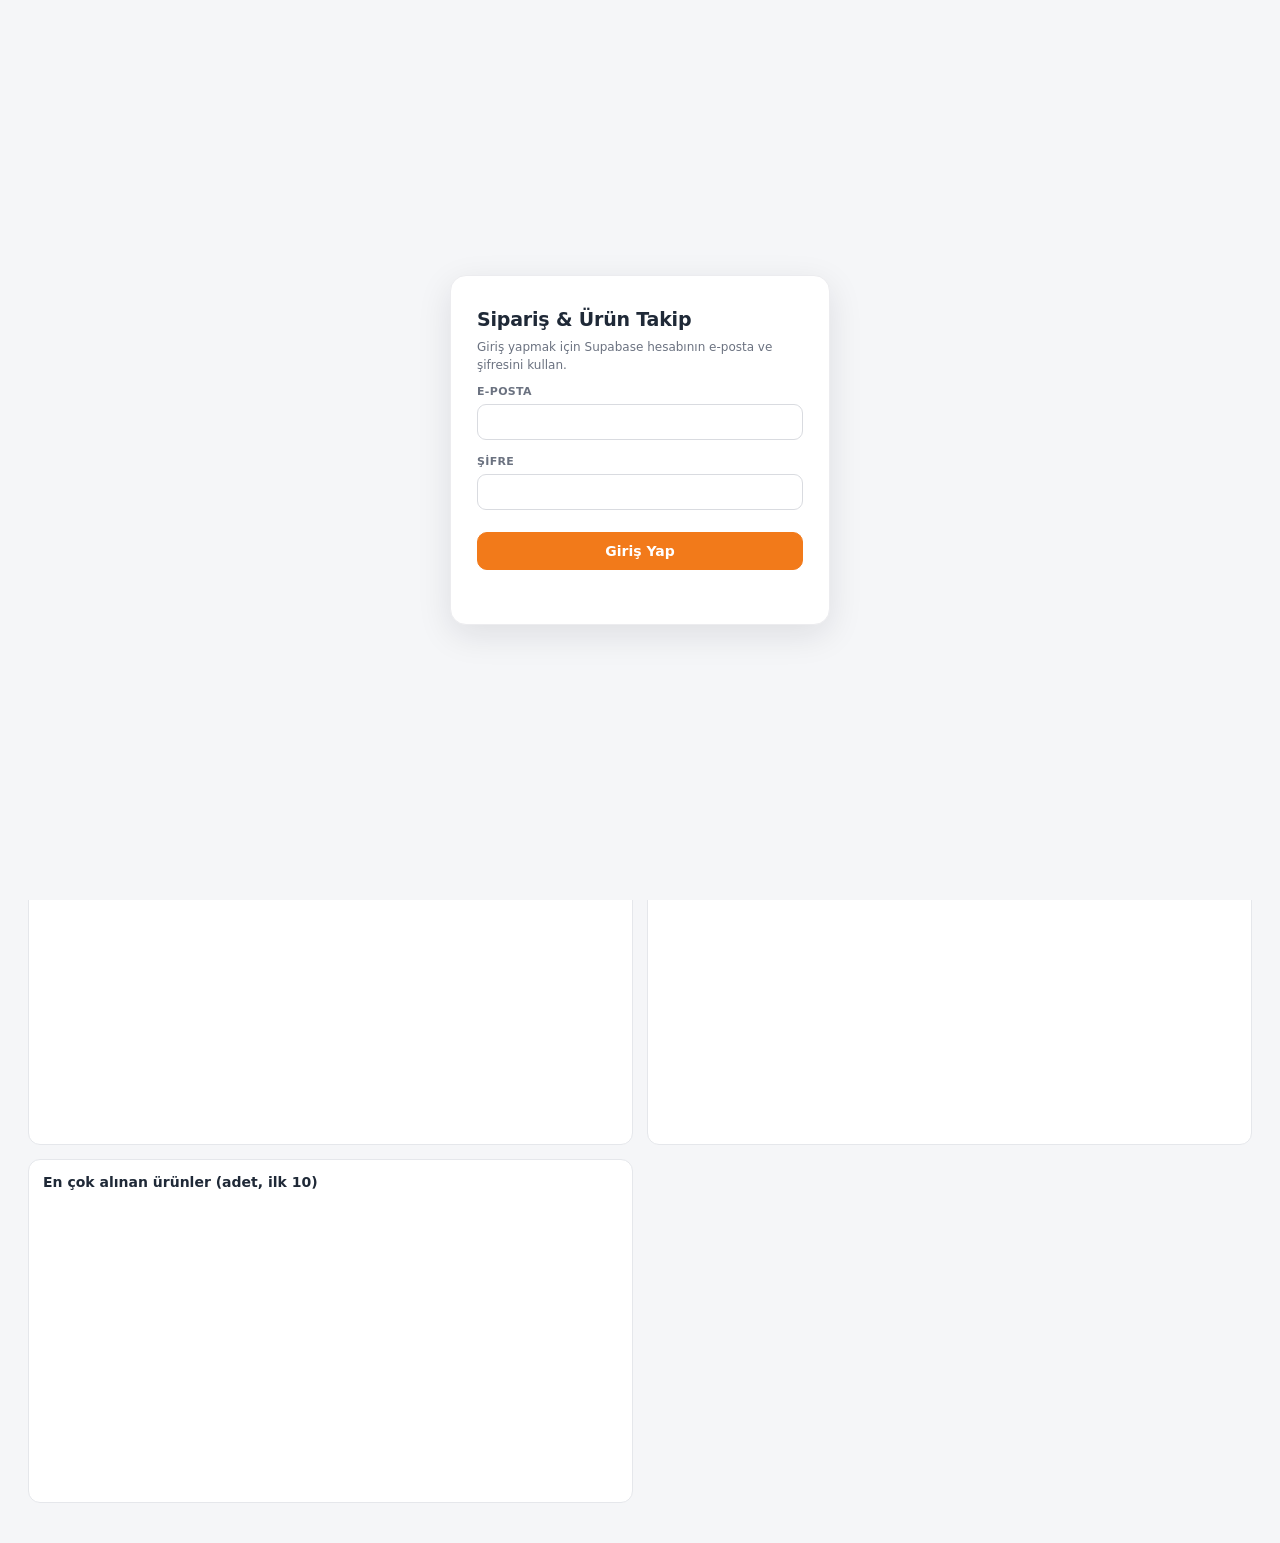
<file: index.html>
<!doctype html>
<html lang="tr"><head><meta charset="utf-8"><meta name="viewport" content="width=device-width,initial-scale=1">
<title>Sipariş &amp; Ürün Takip</title>
<link rel="icon" type="image/png" href="favicon.png">
<link rel="stylesheet" href="dashboard.css"></head>
<body>
<div class="page-head">
<header class="top">
  <button id="brandHome" class="brand" type="button" title="Ana sayfaya dön">
    <img src="logo.png" alt="SOUCARE" class="logo">
    <div><h1>SOUCARE Sipariş ve Ürün Takip</h1><div id="sub" class="muted"></div></div>
  </button>
  <div class="actions">
    <button id="addManual" class="btn">+ Manuel alım ekle</button>
    <button id="refresh" class="btn">↻ Yenile</button>
    <button id="export" class="btn primary">⬇ Excel'e aktar</button>
    <button id="changePw" class="btn">🔒 Şifre değiştir</button>
    <button id="logout" class="btn sec">Çıkış yap</button>
  </div>
</header>
<div class="tabs-bar">
  <button id="tabsToggle" class="tabs-toggle" type="button" aria-expanded="false" aria-label="Menü">
    <span></span><span></span><span></span>
  </button>
  <nav class="tabs" id="tabs">
    <button data-tab="overview" class="on">Genel Bakış</button>
    <button data-tab="stock">Ürün &amp; Stok</button>
    <button data-tab="orders">Ürün Alımları</button>
    <button data-tab="storeOrders">Siparişler</button>
    <button data-tab="items">Kalemler</button>
    <button data-tab="expenses">Giderler &amp; Faturalar</button>
    <button data-tab="invoices">Fatura Kontrol</button>
    <button data-tab="seller">Mağaza &amp; Karlılık</button>
  </nav>
  <!-- v11: Umit'in isteğiyle — eskiden "Siparişler" ve "Mağaza & Karlılık" sekmelerinin içinde,
       aşağıda kaybolan iki ayrı buton vardı. Artık TEK, her zaman görünen (üst çubukta sabit)
       bir buton var; hangi sekmede olursan ol aynı mağaza senkronunu tetikliyor. -->
  <div class="sync-btn-wrap">
    <button id="sellerSyncNow" class="icon-btn labeled" type="button" title="Trendyol mağaza verilerini şimdi senkronize et">↻ <span>Senkronize Et</span></button>
    <span id="sellerSyncTop" class="sync-top-status"></span>
  </div>
  <button id="openProfitCalc" class="icon-btn labeled" type="button" title="Komisyon &amp; Kârlılık Hesapla">🧮 <span>Karlılık Hesapla</span></button>
</div>
<div id="banner" class="banner hide"></div>

<section class="filters">
  <div class="filters-bar">
    <button id="filtersToggle" class="filters-toggle" type="button" aria-expanded="true">
      <span>Filtreler</span><span id="filtersActiveCount" class="filters-badge hide">0</span><span class="chev">▾</span>
    </button>
    <div class="filters-quick"><input type="search" id="q" placeholder="ürün, marka, barkod, sipariş no, takip no… ara"></div>
  </div>
  <div class="filters-body" id="filtersBody">
    <div class="f"><label>Tarih aralığı</label>
      <select id="preset"><option value="all">Tümü</option><option value="today">Bugün</option><option value="yesterday">Dün</option><option value="week">Bu hafta</option><option value="month">Bu ay</option><option value="lastmonth">Geçen ay</option><option value="30">Son 30 gün</option><option value="90">Son 3 ay</option><option value="year">Bu yıl</option><option value="custom">Özel</option></select></div>
    <div class="f"><label>Başlangıç</label><input type="date" id="from"></div>
    <div class="f"><label>Bitiş</label><input type="date" id="to"></div>
    <div class="f"><label>Hesap</label><div id="fAccount"></div></div>
    <div class="f"><label>Kaynak</label><div id="fSource"></div></div>
    <div class="f"><label>Marka</label><div id="fBrand"></div></div>
    <div class="f"><label>Satıcı</label><div id="fSeller"></div></div>
    <div class="f"><label>Durum</label><div id="fGroup"></div></div>
    <div class="f"><label>Sipariş Durumu</label><div id="ocStatus"></div></div>
    <div class="f chk"><label><input type="checkbox" id="ocHideCancelled"> İptalleri Gizle (Siparişler)</label></div>
    <div class="f chk"><label><input type="checkbox" id="svc"> Trendyol Pass'i dahil et</label></div>
    <div class="f chk"><label><input type="checkbox" id="sellerOnlyMissing"> Sadece maliyeti eksik olanlar (Mağaza)</label></div>
    <div class="f"><label>&nbsp;</label><button id="clear" class="btn">Temizle</button></div>
  </div>
</section>
</div>

<main>
  <nav id="quickChips" class="quick-chips">
    <button type="button" data-preset="today">Bugün</button>
    <button type="button" data-preset="yesterday">Dün</button>
    <button type="button" data-preset="week">Bu Hafta</button>
    <button type="button" data-preset="month">Bu Ay</button>
    <button type="button" data-preset="lastmonth">Geçen Ay</button>
    <button type="button" data-preset="all" class="on">Tümü</button>
  </nav>
  <section id="cards" class="cards"></section>

  <section id="tab-overview" class="tab">
    <nav class="subtabs" id="ovSubtabs">
      <button data-ov="buy" class="on">Alışlarım <span class="muted">Trendyol'dan satın aldıklarım</span></button>
      <button data-ov="sell">Satışlarım <span class="muted">mağazamdan Trendyol'a satılan</span></button>
    </nav>
    <div id="ov-buy" class="ovpane">
      <div class="charts">
        <div class="chartbox"><h3>Aylık harcama</h3><div class="ch"><canvas id="cMonthly"></canvas></div></div>
        <div class="chartbox"><h3>Durum dağılımı (adet)</h3><div class="ch"><canvas id="cStatus"></canvas></div></div>
        <div class="chartbox"><h3>Marka bazlı harcama (ilk 10)</h3><div class="ch"><canvas id="cBrand"></canvas></div></div>
        <div class="chartbox"><h3>Hesap bazlı harcama</h3><div class="ch"><canvas id="cAccount"></canvas></div></div>
        <div class="chartbox"><h3>En çok alınan ürünler (adet, ilk 10)</h3><div class="ch"><canvas id="cProducts"></canvas></div></div>
      </div>
    </div>
    <div id="ov-sell" class="ovpane hide">
      <section id="storeSalesCards" class="cards"></section>
      <div class="charts">
        <div class="chartbox"><h3>Aylık mağaza satışı (brüt / net)</h3><div class="ch"><canvas id="cStoreSales"></canvas></div></div>
        <div class="chartbox"><h3>Marka bazlı mağaza satışı (ilk 10)</h3><div class="ch"><canvas id="cStoreBrand"></canvas></div></div>
        <div class="chartbox"><h3>Mağaza sipariş durumu (adet)</h3><div class="ch"><canvas id="cStoreStatus"></canvas></div></div>
      </div>
    </div>
  </section>
  <section id="tab-items" class="tab hide"><div id="tItems"></div></section>
  <section id="tab-orders" class="tab hide"><div id="tOrders"></div></section>
  <section id="tab-storeOrders" class="tab hide">
    <div id="storeOrdersSettleWarn" class="warn-banner hide"></div>
    <div class="tinfo" style="margin-bottom:10px">
      <div id="storeOrdersSub" class="muted"></div>
    </div>
    <section id="storeOrdersCards" class="cards"></section>
    <!-- v12: Umit'in isteğiyle — bu sekmeye özel ayrı bir filtre kutusu kalmadı, hepsi (Tarih,
         Arama, Sipariş Durumu, İptalleri Gizle) üstteki tek genel filtre panelinde. -->
    <div id="tSellerOrders"></div>
    <p id="storeOrdersStats" class="muted" style="margin-top:10px"></p>
  </section>
  <section id="tab-stock" class="tab hide">
    <div id="tStock"></div>
  </section>
  <section id="tab-expenses" class="tab hide">
    <div class="tinfo" style="margin-bottom:10px">
      <div class="muted">Şirket giderleri ve faturaların. Üstteki tarih aralığı burayı da etkiler.</div>
      <button id="addExpense" class="btn primary">+ Gider Ekle</button>
    </div>
    <section class="filters" style="position:static;border-radius:12px;border:1px solid #e5e7eb;margin-bottom:14px">
      <div class="filters-body">
        <div class="f"><label>Kategori</label><div id="fExpCategory"></div></div>
        <div class="f"><label>Ödeme Yöntemi</label><div id="fExpMethod"></div></div>
        <div class="f"><label>Ödenen Kurum</label><div id="fExpVendor"></div></div>
        <div class="f grow"><label>Ara</label><input type="search" id="expQ" placeholder="başlık, kurum, not…"></div>
        <div class="f"><label>&nbsp;</label><button id="expClear" class="btn">Temizle</button></div>
      </div>
    </section>
    <section id="expCards" class="cards"></section>
    <div class="charts" style="margin-bottom:16px">
      <div class="chartbox"><h3>Aylık gider</h3><div class="ch"><canvas id="cExpMonthly"></canvas></div></div>
      <div class="chartbox"><h3>Kategori dağılımı</h3><div class="ch"><canvas id="cExpCategory"></canvas></div></div>
      <div class="chartbox"><h3>Kurum bazlı gider (ilk 10)</h3><div class="ch"><canvas id="cExpVendor"></canvas></div></div>
    </div>
    <div id="tExpenses"></div>
  </section>
  <section id="tab-invoices" class="tab hide">
    <div class="tinfo" style="margin-bottom:10px">
      <label class="chk-inline"><input type="checkbox" id="invOnlyUnchecked" checked> Sadece kontrol edilmemiş olanları göster</label>
    </div>
    <div id="tInvoices"></div>
  </section>
  <section id="tab-seller" class="tab hide">
    <div id="sellerSettleWarn" class="warn-banner hide"></div>
    <div class="tinfo" style="margin-bottom:10px">
      <div id="sellerSub" class="muted"></div>
    </div>
    <nav class="subtabs" id="sellerSubtabs">
      <button data-st="products" class="on">Ürünler &amp; Kârlılık <span class="muted">ürün bazlı stok, satış, kâr</span></button>
      <button data-st="settlement">Hakediş Raporu <span class="muted">Trendyol'dan gelen hakediş kayıtları</span></button>
    </nav>
    <div id="seller-products" class="ovpane">
      <section id="sellerCards" class="cards"></section>
      <input type="file" id="orderCostsFile" accept=".xlsx,.xls" class="hide">
      <!-- v12: Umit'in isteğiyle — bu sekmeye özel ayrı Marka/Ara kutusu kalmadı, üstteki tek genel
           filtre panelini kullanıyor (Marka çoklu-seçim ve arama kutusu artık ürün adı/barkod/marka
           üzerinden de arıyor). "Sadece maliyeti eksik olanlar" üstteki panelde tek başına kaldı. -->
      <div class="charts" style="margin-bottom:16px">
        <div class="chartbox"><h3>Tutar nereye gidiyor (tahmini, tüm mağaza)</h3><div class="ch"><canvas id="cProfitPie"></canvas></div></div>
        <div class="chartbox"><h3>Aylık net kâr — tahmini / kesin</h3><div class="ch"><canvas id="cProfitTrend"></canvas></div></div>
        <div class="chartbox"><h3>Marka bazlı net kâr (ilk 10)</h3><div class="ch"><canvas id="cSellerBrand"></canvas></div></div>
        <div class="chartbox"><h3>En çok satan ürünler (adet, ilk 10)</h3><div class="ch"><canvas id="cSellerTop"></canvas></div></div>
      </div>
      <div id="tSeller"></div>
    </div>
    <div id="seller-settlement" class="ovpane hide">
      <div class="tinfo" style="margin-bottom:10px">
        <div id="settleSub" class="muted"></div>
      </div>
      <div class="tinfo" style="margin-bottom:8px">
        <div class="muted">Takip başlangıcından beri — üstteki tarih filtresinden bağımsız</div>
      </div>
      <section id="settleTotalCards" class="cards"></section>
      <div class="tinfo" style="margin:6px 0 8px">
        <div class="muted">Seçili dönem</div>
      </div>
      <section id="settleCards" class="cards"></section>
      <div class="f" style="max-width:420px;margin:0 0 14px">
        <label>Sipariş No ile Ara</label>
        <input type="search" id="settleOrderSearch" placeholder="sipariş numarasını yazın…">
      </div>
      <div id="settleOrderResult"></div>
      <div class="charts" style="margin-bottom:16px">
        <div class="chartbox" style="grid-column:1/-1"><h3>Aylık hakediş trendi</h3><div class="ch"><canvas id="cSettleTrend"></canvas></div></div>
      </div>
      <div class="tinfo" style="margin-bottom:10px">
        <div class="muted">Teslim edildi ama hakedişi henüz gelmemiş siparişler</div>
      </div>
      <div id="settlePending"></div>
    </div>
  </section>
</main>


<div id="modal" class="modal hide"></div>
<script src="lib/chart.umd.js"></script>
<script src="lib/xlsx.full.min.js"></script>
<script src="config.js"></script>
<script src="webapi.js"></script>
<script src="dashboard.js"></script>
</body></html>
</file>
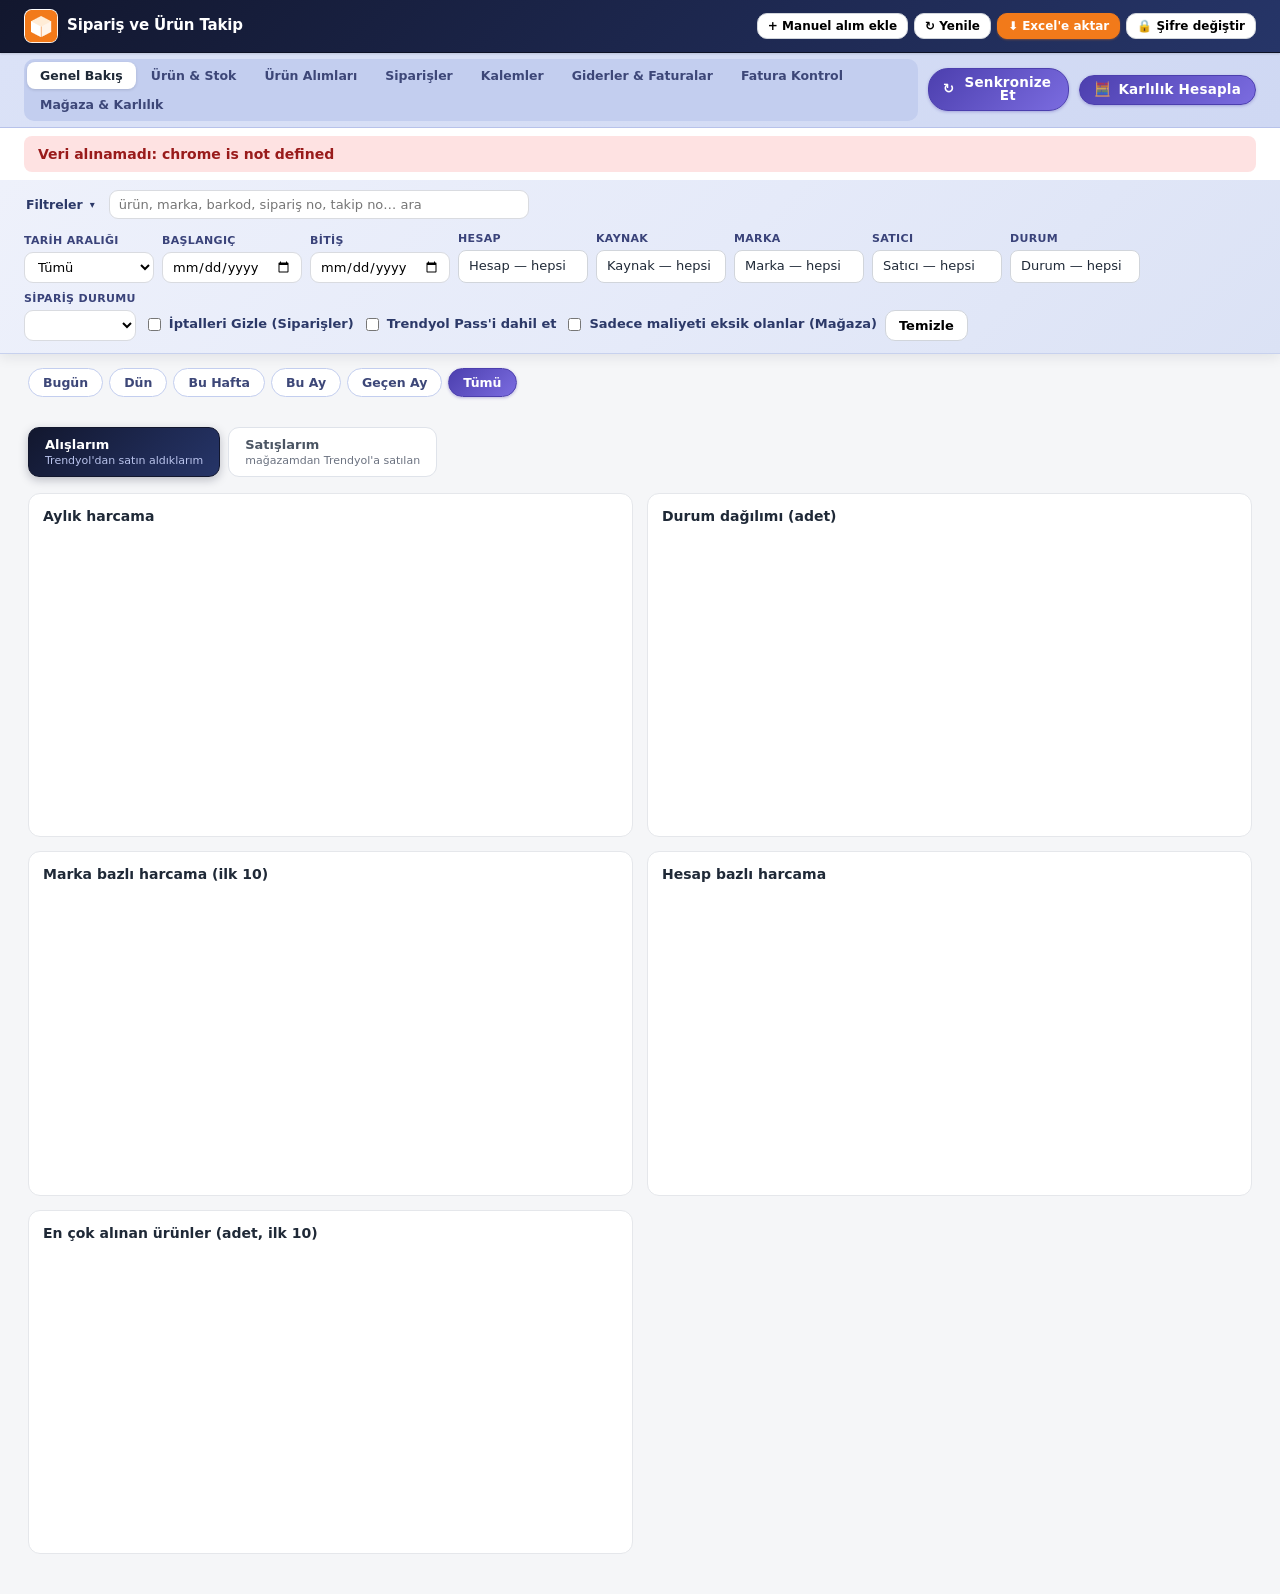
<file: dashboard.html>
<!doctype html>
<html lang="tr"><head><meta charset="utf-8"><meta name="viewport" content="width=device-width,initial-scale=1">
<title>Sipariş &amp; Ürün Takip</title>
<link rel="icon" type="image/png" href="favicon.png">
<link rel="stylesheet" href="dashboard.css"></head>
<body>
<div class="page-head">
<header class="top">
  <button id="brandHome" class="brand" type="button" title="Ana sayfaya dön">
    <img src="logo.png" alt="SOUCARE" class="logo">
    <div><h1>SOUCARE Sipariş ve Ürün Takip</h1><div id="sub" class="muted"></div></div>
  </button>
  <div class="actions">
    <button id="addManual" class="btn">+ Manuel alım ekle</button>
    <button id="refresh" class="btn">↻ Yenile</button>
    <button id="export" class="btn primary">⬇ Excel'e aktar</button>
    <button id="changePw" class="btn">🔒 Şifre değiştir</button>
    <button id="logout" class="btn sec">Çıkış yap</button>
  </div>
</header>
<div class="tabs-bar">
  <button id="tabsToggle" class="tabs-toggle" type="button" aria-expanded="false" aria-label="Menü">
    <span></span><span></span><span></span>
  </button>
  <nav class="tabs" id="tabs">
    <button data-tab="overview" class="on">Genel Bakış</button>
    <button data-tab="stock">Ürün &amp; Stok</button>
    <button data-tab="orders">Ürün Alımları</button>
    <button data-tab="storeOrders">Siparişler</button>
    <button data-tab="items">Kalemler</button>
    <button data-tab="expenses">Giderler &amp; Faturalar</button>
    <button data-tab="invoices">Fatura Kontrol</button>
    <button data-tab="seller">Mağaza &amp; Karlılık</button>
  </nav>
  <!-- v11: Umit'in isteğiyle — eskiden "Siparişler" ve "Mağaza & Karlılık" sekmelerinin içinde,
       aşağıda kaybolan iki ayrı buton vardı. Artık TEK, her zaman görünen (üst çubukta sabit)
       bir buton var; hangi sekmede olursan ol aynı mağaza senkronunu tetikliyor. -->
  <div class="sync-btn-wrap">
    <button id="sellerSyncNow" class="icon-btn labeled" type="button" title="Trendyol mağaza verilerini şimdi senkronize et">↻ <span>Senkronize Et</span></button>
    <span id="sellerSyncTop" class="sync-top-status"></span>
  </div>
  <button id="openProfitCalc" class="icon-btn labeled" type="button" title="Komisyon &amp; Kârlılık Hesapla">🧮 <span>Karlılık Hesapla</span></button>
</div>
<div id="banner" class="banner hide"></div>

<section class="filters">
  <div class="filters-bar">
    <button id="filtersToggle" class="filters-toggle" type="button" aria-expanded="true">
      <span>Filtreler</span><span id="filtersActiveCount" class="filters-badge hide">0</span><span class="chev">▾</span>
    </button>
    <div class="filters-quick"><input type="search" id="q" placeholder="ürün, marka, barkod, sipariş no, takip no… ara"></div>
  </div>
  <div class="filters-body" id="filtersBody">
    <div class="f"><label>Tarih aralığı</label>
      <select id="preset"><option value="all">Tümü</option><option value="today">Bugün</option><option value="yesterday">Dün</option><option value="week">Bu hafta</option><option value="month">Bu ay</option><option value="lastmonth">Geçen ay</option><option value="30">Son 30 gün</option><option value="90">Son 3 ay</option><option value="year">Bu yıl</option><option value="custom">Özel</option></select></div>
    <div class="f"><label>Başlangıç</label><input type="date" id="from"></div>
    <div class="f"><label>Bitiş</label><input type="date" id="to"></div>
    <div class="f"><label>Hesap</label><div id="fAccount"></div></div>
    <div class="f"><label>Kaynak</label><div id="fSource"></div></div>
    <div class="f"><label>Marka</label><div id="fBrand"></div></div>
    <div class="f"><label>Satıcı</label><div id="fSeller"></div></div>
    <div class="f"><label>Durum</label><div id="fGroup"></div></div>
    <div class="f"><label>Sipariş Durumu</label>
      <select id="ocStatus">
        <option value="">Sipariş Durumu — hepsi</option>
        <option value="preparing">Yeni</option>
        <option value="onway">Kargolandı</option>
        <option value="delivered">Teslim Edildi</option>
        <option value="closed">İptal / İade</option>
      </select>
    </div>
    <div class="f chk"><label><input type="checkbox" id="ocHideCancelled"> İptalleri Gizle (Siparişler)</label></div>
    <div class="f chk"><label><input type="checkbox" id="svc"> Trendyol Pass'i dahil et</label></div>
    <div class="f chk"><label><input type="checkbox" id="sellerOnlyMissing"> Sadece maliyeti eksik olanlar (Mağaza)</label></div>
    <div class="f"><label>&nbsp;</label><button id="clear" class="btn">Temizle</button></div>
  </div>
</section>
</div>

<main>
  <nav id="quickChips" class="quick-chips">
    <button type="button" data-preset="today">Bugün</button>
    <button type="button" data-preset="yesterday">Dün</button>
    <button type="button" data-preset="week">Bu Hafta</button>
    <button type="button" data-preset="month">Bu Ay</button>
    <button type="button" data-preset="lastmonth">Geçen Ay</button>
    <button type="button" data-preset="all" class="on">Tümü</button>
  </nav>
  <section id="cards" class="cards"></section>

  <section id="tab-overview" class="tab">
    <nav class="subtabs" id="ovSubtabs">
      <button data-ov="buy" class="on">Alışlarım <span class="muted">Trendyol'dan satın aldıklarım</span></button>
      <button data-ov="sell">Satışlarım <span class="muted">mağazamdan Trendyol'a satılan</span></button>
    </nav>
    <div id="ov-buy" class="ovpane">
      <div class="charts">
        <div class="chartbox"><h3>Aylık harcama</h3><div class="ch"><canvas id="cMonthly"></canvas></div></div>
        <div class="chartbox"><h3>Durum dağılımı (adet)</h3><div class="ch"><canvas id="cStatus"></canvas></div></div>
        <div class="chartbox"><h3>Marka bazlı harcama (ilk 10)</h3><div class="ch"><canvas id="cBrand"></canvas></div></div>
        <div class="chartbox"><h3>Hesap bazlı harcama</h3><div class="ch"><canvas id="cAccount"></canvas></div></div>
        <div class="chartbox"><h3>En çok alınan ürünler (adet, ilk 10)</h3><div class="ch"><canvas id="cProducts"></canvas></div></div>
      </div>
    </div>
    <div id="ov-sell" class="ovpane hide">
      <section id="storeSalesCards" class="cards"></section>
      <div class="charts">
        <div class="chartbox"><h3>Aylık mağaza satışı (brüt / net)</h3><div class="ch"><canvas id="cStoreSales"></canvas></div></div>
        <div class="chartbox"><h3>Marka bazlı mağaza satışı (ilk 10)</h3><div class="ch"><canvas id="cStoreBrand"></canvas></div></div>
        <div class="chartbox"><h3>Mağaza sipariş durumu (adet)</h3><div class="ch"><canvas id="cStoreStatus"></canvas></div></div>
      </div>
    </div>
  </section>
  <section id="tab-items" class="tab hide"><div id="tItems"></div></section>
  <section id="tab-orders" class="tab hide"><div id="tOrders"></div></section>
  <section id="tab-storeOrders" class="tab hide">
    <div id="storeOrdersSettleWarn" class="warn-banner hide"></div>
    <div class="tinfo" style="margin-bottom:10px">
      <div id="storeOrdersSub" class="muted"></div>
    </div>
    <section id="storeOrdersCards" class="cards"></section>
    <!-- v12: Umit'in isteğiyle — bu sekmeye özel ayrı bir filtre kutusu kalmadı, hepsi (Tarih,
         Arama, Sipariş Durumu, İptalleri Gizle) üstteki tek genel filtre panelinde. -->
    <div id="tSellerOrders"></div>
    <p id="storeOrdersStats" class="muted" style="margin-top:10px"></p>
  </section>
  <section id="tab-stock" class="tab hide">
    <div id="tStock"></div>
  </section>
  <section id="tab-expenses" class="tab hide">
    <div class="tinfo" style="margin-bottom:10px">
      <div class="muted">Şirket giderleri ve faturaların. Üstteki tarih aralığı burayı da etkiler.</div>
      <button id="addExpense" class="btn primary">+ Gider Ekle</button>
    </div>
    <section class="filters" style="position:static;border-radius:12px;border:1px solid #e5e7eb;margin-bottom:14px">
      <div class="filters-body">
        <div class="f"><label>Kategori</label><div id="fExpCategory"></div></div>
        <div class="f"><label>Ödeme Yöntemi</label><div id="fExpMethod"></div></div>
        <div class="f"><label>Ödenen Kurum</label><div id="fExpVendor"></div></div>
        <div class="f grow"><label>Ara</label><input type="search" id="expQ" placeholder="başlık, kurum, not…"></div>
        <div class="f"><label>&nbsp;</label><button id="expClear" class="btn">Temizle</button></div>
      </div>
    </section>
    <section id="expCards" class="cards"></section>
    <div class="charts" style="margin-bottom:16px">
      <div class="chartbox"><h3>Aylık gider</h3><div class="ch"><canvas id="cExpMonthly"></canvas></div></div>
      <div class="chartbox"><h3>Kategori dağılımı</h3><div class="ch"><canvas id="cExpCategory"></canvas></div></div>
      <div class="chartbox"><h3>Kurum bazlı gider (ilk 10)</h3><div class="ch"><canvas id="cExpVendor"></canvas></div></div>
    </div>
    <div id="tExpenses"></div>
  </section>
  <section id="tab-invoices" class="tab hide">
    <div class="tinfo" style="margin-bottom:10px">
      <label class="chk-inline"><input type="checkbox" id="invOnlyUnchecked" checked> Sadece kontrol edilmemiş olanları göster</label>
    </div>
    <div id="tInvoices"></div>
  </section>
  <section id="tab-seller" class="tab hide">
    <div id="sellerSettleWarn" class="warn-banner hide"></div>
    <div class="tinfo" style="margin-bottom:10px">
      <div id="sellerSub" class="muted"></div>
    </div>
    <nav class="subtabs" id="sellerSubtabs">
      <button data-st="products" class="on">Ürünler &amp; Kârlılık <span class="muted">ürün bazlı stok, satış, kâr</span></button>
      <button data-st="settlement">Hakediş Raporu <span class="muted">Trendyol'dan gelen hakediş kayıtları</span></button>
    </nav>
    <div id="seller-products" class="ovpane">
      <section id="sellerCards" class="cards"></section>
      <input type="file" id="orderCostsFile" accept=".xlsx,.xls" class="hide">
      <!-- v12: Umit'in isteğiyle — bu sekmeye özel ayrı Marka/Ara kutusu kalmadı, üstteki tek genel
           filtre panelini kullanıyor (Marka çoklu-seçim ve arama kutusu artık ürün adı/barkod/marka
           üzerinden de arıyor). "Sadece maliyeti eksik olanlar" üstteki panelde tek başına kaldı. -->
      <div class="charts" style="margin-bottom:16px">
        <div class="chartbox"><h3>Tutar nereye gidiyor (tahmini, tüm mağaza)</h3><div class="ch"><canvas id="cProfitPie"></canvas></div></div>
        <div class="chartbox"><h3>Aylık net kâr — tahmini / kesin</h3><div class="ch"><canvas id="cProfitTrend"></canvas></div></div>
        <div class="chartbox"><h3>Marka bazlı net kâr (ilk 10)</h3><div class="ch"><canvas id="cSellerBrand"></canvas></div></div>
        <div class="chartbox"><h3>En çok satan ürünler (adet, ilk 10)</h3><div class="ch"><canvas id="cSellerTop"></canvas></div></div>
      </div>
      <div id="tSeller"></div>
    </div>
    <div id="seller-settlement" class="ovpane hide">
      <div class="tinfo" style="margin-bottom:10px">
        <div id="settleSub" class="muted"></div>
      </div>
      <div class="tinfo" style="margin-bottom:8px">
        <div class="muted">Tüm zamanlar — üstteki tarih filtresinden bağımsız</div>
      </div>
      <section id="settleTotalCards" class="cards"></section>
      <div class="tinfo" style="margin:6px 0 8px">
        <div class="muted">Seçili dönem</div>
      </div>
      <section id="settleCards" class="cards"></section>
      <div class="f" style="max-width:420px;margin:0 0 14px">
        <label>Sipariş No ile Ara</label>
        <input type="search" id="settleOrderSearch" placeholder="sipariş numarasını yazın…">
      </div>
      <div id="settleOrderResult"></div>
      <div class="charts" style="margin-bottom:16px">
        <div class="chartbox" style="grid-column:1/-1"><h3>Aylık hakediş trendi</h3><div class="ch"><canvas id="cSettleTrend"></canvas></div></div>
      </div>
      <div class="tinfo" style="margin-bottom:10px">
        <div class="muted">Teslim edildi ama hakedişi henüz gelmemiş siparişler</div>
      </div>
      <div id="settlePending"></div>
    </div>
  </section>
</main>


<div id="modal" class="modal hide"></div>
<script src="lib/chart.umd.js"></script>
<script src="lib/xlsx.full.min.js"></script>
<script src="dashboard.js"></script>
</body></html>
</file>
<file: dashboard.css>
*{box-sizing:border-box}
body{margin:0;font:14px/1.45 system-ui,-apple-system,Segoe UI,sans-serif;color:#1f2937;background:#f5f6f8}
/* Umit'in isteğiyle: butonlar/seçim kutuları tarayıcının kendi (sayfayla uyumsuz) varsayılan
   yazı tipini kullanıyordu — artık sayfanın kendi yazı tipini (yukarıdaki system-ui) miras alıyorlar. */
button,select,input,textarea{font-family:inherit}
.hide{display:none!important}.muted{color:#6b7280;font-size:12px}
.page-head{position:sticky;top:0;z-index:30;background:#fff;box-shadow:0 4px 12px rgba(15,23,42,.08)}
.top{display:flex;justify-content:space-between;align-items:center;padding:9px 24px;background:linear-gradient(135deg,#12172e 0%,#1e2952 60%,#263568 100%);border-bottom:1px solid #0d1226;box-shadow:0 1px 2px rgba(15,23,42,.15);position:relative;z-index:25}
.top h1{color:#fff}
.top .muted{color:#b9c3ec}
.brand{display:flex;align-items:center;gap:9px;cursor:pointer;border:0;background:none;padding:0;text-align:left;font:inherit;color:inherit;border-radius:10px}
.brand:hover{opacity:.85}.brand:focus-visible{outline:2px solid #f27a1a;outline-offset:3px}
.brand .logo{width:34px;height:34px;border-radius:8px;flex:none;object-fit:contain;background:#fff;box-shadow:0 1px 3px rgba(15,23,42,.15)}
h1{margin:0;font-size:15px;font-weight:800;letter-spacing:-.01em;display:flex;align-items:center}
h3{margin:0 0 8px;font-size:14px}
.actions{display:flex;gap:6px}
.top .actions .btn{padding:5px 10px;font-size:12px}
.btn{padding:7px 13px;border:1px solid #d1d5db;background:#fff;border-radius:10px;cursor:pointer;font-weight:600;font-size:13px;transition:background .15s ease,border-color .15s ease,box-shadow .15s ease}
.btn:hover{background:#f3f4f6;border-color:#c7cbd1}.btn.primary{background:#f27a1a;border-color:#f27a1a;color:#fff;box-shadow:0 1px 2px rgba(242,122,26,.35)}.btn.primary:hover{background:#dd6b10;border-color:#dd6b10}
.btn.sm{padding:3px 8px;font-size:12px}.btn.danger{color:#b91c1c;border-color:#fecaca}
.banner{margin:8px 24px;padding:8px 14px;border-radius:8px;background:#fee2e2;color:#991b1b;font-weight:600}
.filters{padding:6px 24px;background:linear-gradient(135deg,#eef1fb 0%,#e5eaf9 55%,#dbe2f5 100%);border-bottom:1px solid #c7d1ee}
.filters-bar{display:flex;align-items:center;gap:12px;padding:4px 0}
.filters-toggle{display:flex;align-items:center;gap:7px;background:none;border:0;cursor:pointer;font-weight:800;font-size:12.5px;color:#2c3968;padding:4px 2px}
.filters-toggle:hover{opacity:.75}
.filters-toggle .chev{font-size:10px;transition:transform .15s ease}
.filters-toggle[aria-expanded="false"] .chev{transform:rotate(-90deg)}
.filters-badge{background:#334283;color:#fff;font-size:10.5px;font-weight:700;border-radius:999px;padding:1px 7px;min-width:16px;text-align:center}
.filters-quick{flex:1;max-width:420px}
.filters-body{display:flex;flex-wrap:wrap;gap:8px;align-items:flex-end;padding:8px 0 6px}
.filters-body.hide{display:none}
.f label{display:block;font-size:11px;font-weight:700;color:#3a437a;margin-bottom:3px;text-transform:uppercase;letter-spacing:.03em}
.f.grow{flex:1;min-width:200px}.f.chk label{font-size:13px;color:#2c3968;font-weight:600;display:flex;gap:5px;align-items:center;margin:0;padding-bottom:7px;text-transform:none;letter-spacing:normal}
.chk-inline{font-size:13px;color:#374151;font-weight:600;display:inline-flex;gap:6px;align-items:center}
.warn-banner{background:#fff7ed;border:1px solid #fed7aa;color:#9a3412;font-weight:600;font-size:12.5px;padding:9px 14px;border-radius:10px;margin-bottom:12px;display:flex;align-items:flex-start;gap:8px;line-height:1.4}
.warn-banner.hide{display:none}
.row-cancelled td{color:#b3b7c4}
.row-cancelled td.num{text-decoration:line-through}
.row-cancelled td .badge{text-decoration:none}
input[type=date],input[type=search],input[type=number],input[type=text],select{padding:6px 9px;border:1px solid #d9dbe0;border-radius:9px;font-size:13px;background:#fff;width:100%;transition:border-color .15s ease,box-shadow .15s ease}
input:focus,select:focus{outline:none;border-color:#f27a1a;box-shadow:0 0 0 3px rgba(242,122,26,.13)}
.f input[type=date]{width:140px}#preset{width:130px}
.ms{position:relative}.ms summary{list-style:none;padding:6px 10px;border:1px solid #d1d5db;border-radius:8px;background:#fff;cursor:pointer;font-size:13px;min-width:130px;user-select:none}
.ms summary::-webkit-details-marker{display:none}.ms[open] summary{border-color:#f27a1a}
.ms-list{position:absolute;top:100%;left:0;margin-top:4px;background:#fff;border:1px solid #d1d5db;border-radius:8px;box-shadow:0 8px 24px rgba(0,0,0,.12);max-height:280px;overflow:auto;min-width:220px;padding:6px;z-index:30}
.ms-list label{display:flex;gap:6px;align-items:center;padding:4px 6px;margin:0;font-size:13px;font-weight:500;color:#1f2937;border-radius:6px;cursor:pointer}
.ms-list label:hover{background:#f3f4f6}
main{padding:14px 28px 40px}
.quick-chips{display:flex;flex-wrap:wrap;gap:6px;margin-bottom:12px}
.quick-chips.hide{display:none}
.quick-chips button{border:1px solid #c3ceef;background:#fff;color:#3d4778;font-weight:700;font-size:12.5px;padding:6px 14px;border-radius:999px;cursor:pointer;transition:background .15s ease,color .15s ease,box-shadow .15s ease}
.quick-chips button:hover{background:#eef1fb}
.quick-chips button.on{background:linear-gradient(135deg,#4c3fae 0%,#7b6ce0 100%);border-color:#4c3fae;color:#fff;box-shadow:0 1px 3px rgba(76,63,174,.35)}
.cards{display:grid;grid-template-columns:repeat(auto-fit,minmax(190px,1fr));gap:12px;margin-bottom:18px}
main>.cards:first-child{margin-top:-2px;padding-top:12px;border-top:1px solid #e2e8f0}
.card{background:#fff;border:1px solid #ececef;border-radius:14px;padding:13px 16px;border-left:4px solid #9ca3af;box-shadow:0 1px 2px rgba(15,23,42,.03);transition:box-shadow .15s ease,transform .15s ease}
.card:hover{box-shadow:0 5px 16px rgba(15,23,42,.08);transform:translateY(-1px)}
.card .lbl{font-size:11px;font-weight:700;color:#6b7280;text-transform:uppercase;letter-spacing:.04em}
.card .big{font-size:25px;font-weight:800;margin-top:3px;letter-spacing:-.01em}.card .money{font-size:15px;font-weight:700}.card .sub{font-size:12px;color:#6b7280;margin-top:1px}
.card.total{border-left-color:#f27a1a;background:linear-gradient(180deg,#fff7ed 0%,#fff 65%)}
.card.delivered{border-left-color:#16a34a;background:linear-gradient(180deg,#f0fdf4 0%,#fff 65%)}
.card.onway{border-left-color:#2563eb;background:linear-gradient(180deg,#eff6ff 0%,#fff 65%)}
.card.preparing{border-left-color:#d97706;background:linear-gradient(180deg,#fffbeb 0%,#fff 65%)}
.card.closed{border-left-color:#dc2626;background:linear-gradient(180deg,#fef2f2 0%,#fff 65%)}
.card.clickable{cursor:pointer}
.tabs-bar{padding:6px 24px;background:linear-gradient(135deg,#dbe2f7 0%,#cfd8f3 100%);border-bottom:1px solid #b7c2ea;position:relative;z-index:24;display:flex;align-items:center;justify-content:space-between;gap:10px}
.tabs{display:inline-flex;flex-wrap:wrap;gap:2px;background:#c3ceef;padding:3px;border-radius:10px;border-bottom:none}
.icon-btn{flex:none;width:32px;height:32px;border-radius:9px;border:1px solid #b7c2ea;background:#fff;cursor:pointer;font-size:16px;line-height:1;display:flex;align-items:center;justify-content:center;box-shadow:0 1px 2px rgba(15,23,42,.08);transition:background .15s ease,box-shadow .15s ease}
.icon-btn:hover{background:#f4f6fc;box-shadow:0 2px 6px rgba(15,23,42,.15)}
.icon-btn.labeled{width:auto;height:auto;padding:7px 14px;gap:7px;border-radius:20px;font-size:13.5px;font-weight:700;color:#fff;background:linear-gradient(135deg,#4c3fae 0%,#7b6ce0 100%);border:1px solid #4c3fae;box-shadow:0 1px 3px rgba(76,63,174,.35)}
.icon-btn.labeled span{color:#fff;font-weight:700;letter-spacing:.2px}
.icon-btn.labeled:hover{background:linear-gradient(135deg,#453991 0%,#6e5fd6 100%);box-shadow:0 2px 8px rgba(76,63,174,.45)}
/* v20 — "Senkronize Et" butonunun altında en son gerçek senkron zamanını gösteren küçük etiket
   (sayfa yenileme/"Yenile" tuşuyla KARIŞTIRILMASIN diye — Umit'in isteği). */
.sync-btn-wrap{display:flex;flex-direction:column;align-items:center;gap:2px}
.sync-top-status{font-size:10.5px;color:#453991;font-weight:600;line-height:1.1;white-space:nowrap}
.tabs button{padding:6px 13px;border:0;border-radius:8px;background:none;font-weight:700;color:#3d4778;cursor:pointer;font-size:12.5px;transition:background .15s ease,color .15s ease}
.tabs button:hover:not(.on){color:#1f2937}
.tabs button.on{color:#1f2937;background:#fff;box-shadow:0 1px 3px rgba(15,23,42,.15)}
.tabs-toggle{display:none;flex:none;flex-direction:column;justify-content:center;align-items:center;gap:4px;width:34px;height:34px;border-radius:9px;border:1px solid #b7c2ea;background:#fff;cursor:pointer;box-shadow:0 1px 2px rgba(15,23,42,.08)}
.tabs-toggle span{display:block;width:18px;height:2px;border-radius:2px;background:#3d4778}
.section-title{margin:22px 0 10px;font-size:14px;font-weight:800;color:#374151}
.subtabs{display:flex;gap:8px;margin:2px 0 16px}
.subtabs button{padding:9px 16px;border:1px solid #dfe3ea;border-radius:11px;background:#fff;font-weight:800;font-size:13px;color:#4b5563;cursor:pointer;display:flex;flex-direction:column;align-items:flex-start;gap:2px;transition:background .15s ease,border-color .15s ease,box-shadow .15s ease}
.subtabs button .muted{font-weight:500;font-size:11px}
.subtabs button:hover:not(.on){border-color:#c7d1ee}
.subtabs button.on{background:linear-gradient(135deg,#12172e 0%,#1e2952 60%,#263568 100%);border-color:#12172e;color:#fff;box-shadow:0 3px 10px rgba(18,23,46,.25)}
.subtabs button.on .muted{color:#b9c3ec}
.ovpane.hide{display:none}
.charts{display:grid;grid-template-columns:repeat(auto-fit,minmax(min(420px,100%),1fr));gap:14px}
.chartbox{background:#fff;border:1px solid #e5e7eb;border-radius:12px;padding:12px 14px}.ch{position:relative;height:290px}
.tinfo{display:flex;justify-content:space-between;align-items:center;margin-bottom:8px;font-size:13px;color:#374151;font-weight:600;gap:10px;flex-wrap:wrap}
.pager{display:flex;gap:6px;align-items:center;font-weight:500}
.twrap{overflow:auto;background:#fff;border:1px solid #e5e7eb;border-radius:12px}
table{border-collapse:collapse;width:100%;font-size:13px}
th{position:sticky;top:0;background:#f9fafb;text-align:left;padding:8px 10px;font-size:11px;text-transform:uppercase;letter-spacing:.03em;color:#6b7280;border-bottom:1px solid #e5e7eb;cursor:pointer;white-space:nowrap;user-select:none}
td{padding:7px 10px;border-bottom:1px solid #f0f1f3;vertical-align:middle}tr:hover td{background:#fafafa}
th.num,td.num{text-align:right;white-space:nowrap}td a{color:#c2570a;text-decoration:none;font-weight:600}td a:hover{text-decoration:underline}
.prod{display:flex;gap:8px;align-items:center;min-width:240px;max-width:420px}.prod img{width:34px;height:34px;object-fit:cover;border-radius:6px;background:#eee;flex:none}
.badge{display:inline-block;padding:2px 8px;border-radius:999px;font-size:11px;font-weight:700;white-space:nowrap;margin:1px 2px 1px 0}
.g-delivered{background:#dcfce7;color:#166534}.g-onway{background:#dbeafe;color:#1e40af}.g-preparing{background:#fef3c7;color:#92400e}.g-closed{background:#fee2e2;color:#991b1b}.g-unknown{background:#e5e7eb;color:#374151}
.low{color:#b91c1c;font-weight:800}.empty{padding:28px;text-align:center;color:#6b7280}
.good{color:#166534;font-weight:800}
.simOut{margin-top:10px;border-top:1px solid #e5e7eb;padding-top:8px}
.simRow{display:flex;justify-content:space-between;gap:12px;padding:3px 0;font-size:13px}
.simRow.low,.simRow.good{font-size:15px;font-weight:800;padding-top:6px}
.simOut hr{border:none;border-top:1px dashed #d1d5db;margin:6px 0}
.icon-btn{border:1px solid #e5e7eb;background:#fff;border-radius:8px;width:28px;height:28px;font-size:14px;cursor:pointer;line-height:1;padding:0}
.icon-btn:hover{background:#f3f4f6}
.simEditTitle{font-size:12px;color:#6b7280;font-weight:700;margin:12px 0 4px}
.editable{cursor:pointer;border-bottom:1px dashed #9ca3af}
/* Ürün & Stok tablosu: çok sütunlu olduğu için başlıkları sıkıştırıp gerektiğinde alt alta sardırıyoruz,
   böylece yatay kaymak yerine kolonlar dar kalıyor. */
#tStock table{table-layout:auto}
#tStock th{white-space:normal;line-height:1.2;font-size:10px;padding:6px 5px;text-align:center;vertical-align:bottom;word-break:normal}
#tStock th:nth-child(1),#tStock th:nth-child(2){text-align:left}
#tStock th.num{max-width:66px}
#tStock td{padding:6px 7px;font-size:12.5px}
#tStock .prod{min-width:170px;max-width:250px}
@media(max-width:700px){#tStock th{font-size:9px;padding:5px 4px}#tStock td{padding:5px 5px;font-size:12px}#tStock .prod{min-width:130px;max-width:190px}}

/* Mağaza & Karlılık tablosu (#tSeller): çok sütunlu olduğu için aynı sıkıştırma mantığı — başlıklar
   gerektiğinde 2 satıra sarılıyor, hücreler daralıyor, yazılar/butonlar birbirine girmiyor. */
#tSeller table{table-layout:auto}
#tSeller th{white-space:normal;line-height:1.25;font-size:10.5px;padding:6px 6px;text-align:center;vertical-align:bottom;word-break:normal}
#tSeller th:nth-child(1),#tSeller th:nth-child(2){text-align:left}
#tSeller td{padding:6px 8px;font-size:12.5px}
#tSeller .prod{min-width:170px;max-width:260px}
#tSeller .acts-left{gap:4px}
#tSeller .acts-left .btn.sm{font-size:11px;padding:3px 7px}
@media(max-width:900px){#tSeller th{font-size:9.5px;padding:5px 4px}#tSeller td{padding:5px 6px;font-size:12px}}
.modal{position:fixed;inset:0;background:rgba(0,0,0,.4);display:flex;align-items:center;justify-content:center;z-index:100}
.mbox{background:#fff;border-radius:14px;padding:18px 20px;width:min(520px,94vw);max-height:90vh;overflow:auto}
.mbox h2{margin:0 0 10px;font-size:16px}.mbox .row{margin:8px 0}.mbox label{display:block;font-size:12px;font-weight:700;margin-bottom:3px}
.mbox .btns{display:flex;gap:8px;justify-content:flex-end;margin-top:14px}.mbox .err{color:#b91c1c;font-weight:600;font-size:12px}
.mv{display:flex;justify-content:space-between;align-items:center;padding:4px 0;border-bottom:1px solid #f0f1f3;font-size:12px}
.calc-result{background:linear-gradient(160deg,#f3f0ff 0%,#eef2ff 55%,#fdf6e8 100%);border:1px solid #d9d3f7;border-radius:14px;padding:14px 16px;box-shadow:0 2px 10px rgba(76,63,174,.08)}
.calc-result h3{margin:0 0 10px;font-size:13px;color:#4c3fae;font-weight:800;letter-spacing:.2px}
.calc-row{display:flex;justify-content:space-between;align-items:center;padding:6px 4px;font-size:13px;border-bottom:1px dashed #d9d3f7;gap:10px;border-radius:6px}
.calc-row:last-child{border-bottom:0}
.calc-row:hover{background:rgba(124,108,224,.08)}
.calc-row b{font-weight:800;color:#312e6b}
.calc-row.pos b{color:#16a34a}.calc-row.neg b{color:#dc2626}
.calc-divider{height:2px;background:linear-gradient(90deg,#c7bdf5,#f3d98b);margin:8px 0;border-radius:2px}
.mbox.wide .calc-result{margin-top:2px}
#modal .mbox.wide h2{color:#4c3fae}
@media(max-width:700px){
  .charts{grid-template-columns:1fr}
  .top,.filters,main,.tabs-bar{padding-left:12px;padding-right:12px}
  .top{flex-direction:column;align-items:stretch;gap:8px;padding-top:9px;padding-bottom:9px}
  .brand{gap:8px}
  .brand .logo{width:30px;height:30px;border-radius:8px}
  h1{font-size:14px}
  .actions{flex-wrap:wrap;gap:6px}
  .actions .btn{flex:1 1 auto;padding:6px 8px;font-size:12px;text-align:center}
  .tabs-bar{padding-top:6px;padding-bottom:6px;position:relative}
  .tabs-toggle{display:flex}
  .tabs{display:none;position:absolute;top:calc(100% + 6px);left:12px;right:12px;flex-direction:column;flex-wrap:nowrap;gap:3px;background:#fff;border:1px solid #c3ceef;border-radius:12px;padding:6px;box-shadow:0 8px 24px rgba(15,23,42,.18);z-index:30}
  .tabs.open{display:flex}
  .tabs button{flex:none;width:100%;text-align:left;padding:9px 12px;font-size:13px;border-radius:8px}
  .tabs button.on{background:#eef1fb}
  .filters-bar{flex-wrap:wrap;gap:8px}
  .filters-quick{max-width:none;min-width:100%;order:1}
  .filters-body{flex-direction:column;align-items:stretch;gap:8px}
  .f{width:100%}
  .f.grow{min-width:0}
  .f input[type=date],#preset{width:100%}
  .ms summary{width:100%}
  .cards{grid-template-columns:repeat(auto-fit,minmax(140px,1fr));gap:8px}
  .card{padding:10px 12px}
  .card .big{font-size:20px}
  table{font-size:12px}
  th,td{padding:6px 7px}
  .prod{min-width:160px;max-width:220px}
  .prod img{width:28px;height:28px}
  .chartbox{padding:10px}
  .ch{height:220px}
  .tinfo{font-size:12px}
}
.btn.sec{background:#f3f4f6}
.toast{position:fixed;bottom:18px;left:50%;transform:translateX(-50%);background:#166534;color:#fff;padding:9px 16px;border-radius:10px;font-weight:700;z-index:300;box-shadow:0 6px 20px rgba(0,0,0,.25)}
.mbox.wide{width:min(780px,96vw)}.two{display:grid;grid-template-columns:1fr 1fr;gap:10px}
.irow{display:grid;grid-template-columns:2fr 1fr .5fr .8fr 1.4fr auto;gap:6px;margin-bottom:6px;align-items:center}.irow.hdr{font-size:11px;font-weight:700;color:#6b7280}
.acts{display:flex;gap:4px;justify-content:flex-end}
.acts-left{display:flex;gap:6px;align-items:center;flex-wrap:wrap}
@media(max-width:700px){.two{grid-template-columns:1fr}.irow{grid-template-columns:1fr 1fr}.mbox{padding:14px 14px}.mbox.wide{width:min(96vw,96vw)}}
#login{position:fixed;inset:0;background:#f5f6f8;align-items:center;justify-content:center;padding:16px;z-index:500}
#login form{background:#fff;border:1px solid #ececef;border-radius:16px;padding:30px 26px;width:min(380px,100%);box-shadow:0 10px 34px rgba(15,23,42,.1)}
#login h2{margin:0 0 6px;font-size:19px;font-weight:800;letter-spacing:-.01em}
#login .row{margin-bottom:14px}
#login .row label{display:block;font-size:11px;font-weight:700;color:#6b7280;margin-bottom:4px;text-transform:uppercase;letter-spacing:.03em}
#login input{width:100%;padding:9px 11px;border:1px solid #d9dbe0;border-radius:9px;font-size:14px;background:#fff}
#login input:focus{outline:none;border-color:#f27a1a;box-shadow:0 0 0 3px rgba(242,122,26,.13)}
#login button[type=submit]{width:100%;margin-top:8px;padding:10px;border:1px solid #f27a1a;background:#f27a1a;color:#fff;font-weight:700;border-radius:10px;cursor:pointer;font-size:14px;transition:background .15s ease}
#login button[type=submit]:hover{background:#dd6b10}
#login .err{margin-top:10px;color:#b91c1c;font-weight:600;font-size:12px;min-height:14px}
</file>
